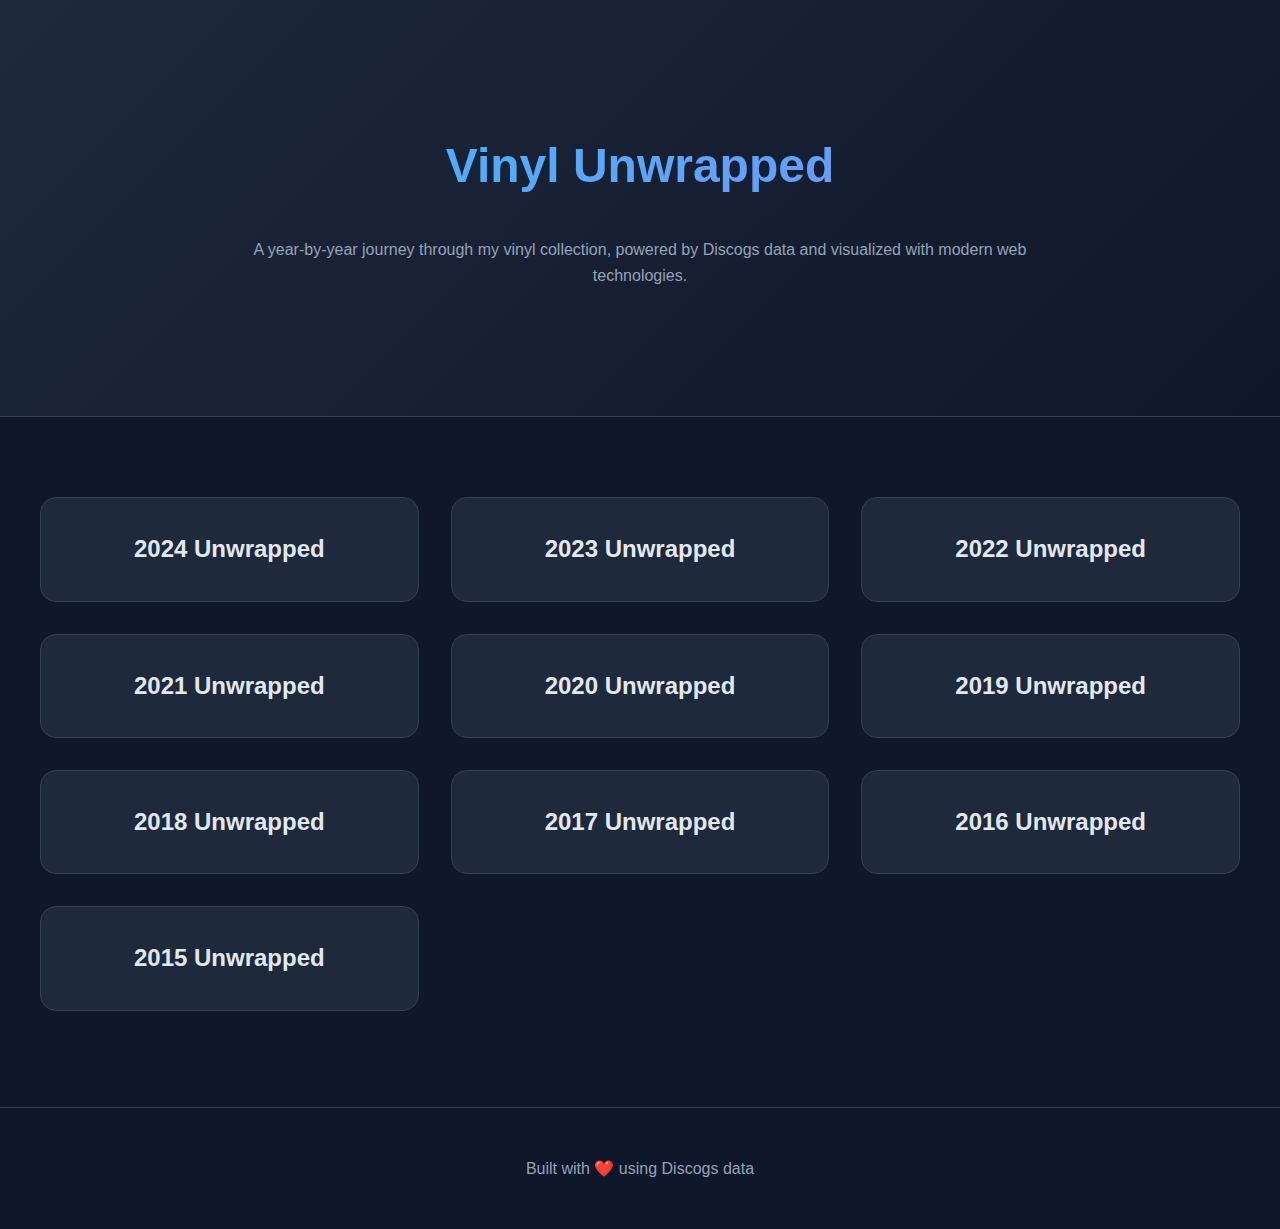
<file: unwrapped/index.html>
<!DOCTYPE html>
<html lang="en">
<head>
    <meta charset="UTF-8">
    <meta name="viewport" content="width=device-width, initial-scale=1.0">
    <title>Vinyl Unwrapped - Year by Year Stats</title>
    <style>
        body {
            font-family: 'Inter', -apple-system, BlinkMacSystemFont, sans-serif;
            line-height: 1.6;
            margin: 0;
            padding: 0;
            background: #0f172a;
            color: #e2e8f0;
        }
        .container {
            max-width: 1200px;
            margin: 0 auto;
            padding: 2rem;
        }
        .header {
            text-align: center;
            padding: 4rem 0;
            background: linear-gradient(135deg, #1e293b 0%, #0f172a 100%);
            border-bottom: 1px solid #334155;
        }
        h1 {
            font-size: 3rem;
            margin-bottom: 1rem;
            background: linear-gradient(135deg, #38bdf8 0%, #818cf8 100%);
            -webkit-background-clip: text;
            -webkit-text-fill-color: transparent;
        }
        .year-grid {
            display: grid;
            grid-template-columns: repeat(auto-fit, minmax(300px, 1fr));
            gap: 2rem;
            margin-top: 3rem;
        }
        .year-card {
            background: #1e293b;
            border-radius: 1rem;
            padding: 2rem;
            text-align: center;
            transition: transform 0.2s ease-in-out;
            border: 1px solid #334155;
        }
        .year-card:hover {
            transform: translateY(-5px);
            box-shadow: 0 10px 20px rgba(0,0,0,0.2);
        }
        .year-link {
            color: #e2e8f0;
            text-decoration: none;
            font-size: 1.5rem;
            font-weight: bold;
        }
        .year-link:hover {
            color: #38bdf8;
        }
        .description {
            max-width: 800px;
            margin: 2rem auto;
            text-align: center;
            color: #94a3b8;
        }
        footer {
            text-align: center;
            padding: 2rem;
            margin-top: 4rem;
            border-top: 1px solid #334155;
            color: #94a3b8;
        }
    </style>
</head>
<body>
    <div class="header">
        <div class="container">
            <h1>Vinyl Unwrapped</h1>
            <div class="description">
                A year-by-year journey through my vinyl collection, powered by Discogs data and visualized with modern web technologies.
            </div>
        </div>
    </div>
    <main class="container">
        <div class="year-grid">
            
            <div class="year-card">
                <a href="/2024/" class="year-link">2024 Unwrapped</a>
            </div>
            <div class="year-card">
                <a href="/2023/" class="year-link">2023 Unwrapped</a>
            </div>
            <div class="year-card">
                <a href="/2022/" class="year-link">2022 Unwrapped</a>
            </div>
            <div class="year-card">
                <a href="/2021/" class="year-link">2021 Unwrapped</a>
            </div>
            <div class="year-card">
                <a href="/2020/" class="year-link">2020 Unwrapped</a>
            </div>
            <div class="year-card">
                <a href="/2019/" class="year-link">2019 Unwrapped</a>
            </div>
            <div class="year-card">
                <a href="/2018/" class="year-link">2018 Unwrapped</a>
            </div>
            <div class="year-card">
                <a href="/2017/" class="year-link">2017 Unwrapped</a>
            </div>
            <div class="year-card">
                <a href="/2016/" class="year-link">2016 Unwrapped</a>
            </div>
            <div class="year-card">
                <a href="/2015/" class="year-link">2015 Unwrapped</a>
            </div>
        </div>
    </main>
    <footer>
        <p>Built with ❤️ using Discogs data</p>
    </footer>
</body>
</html>
</file>
